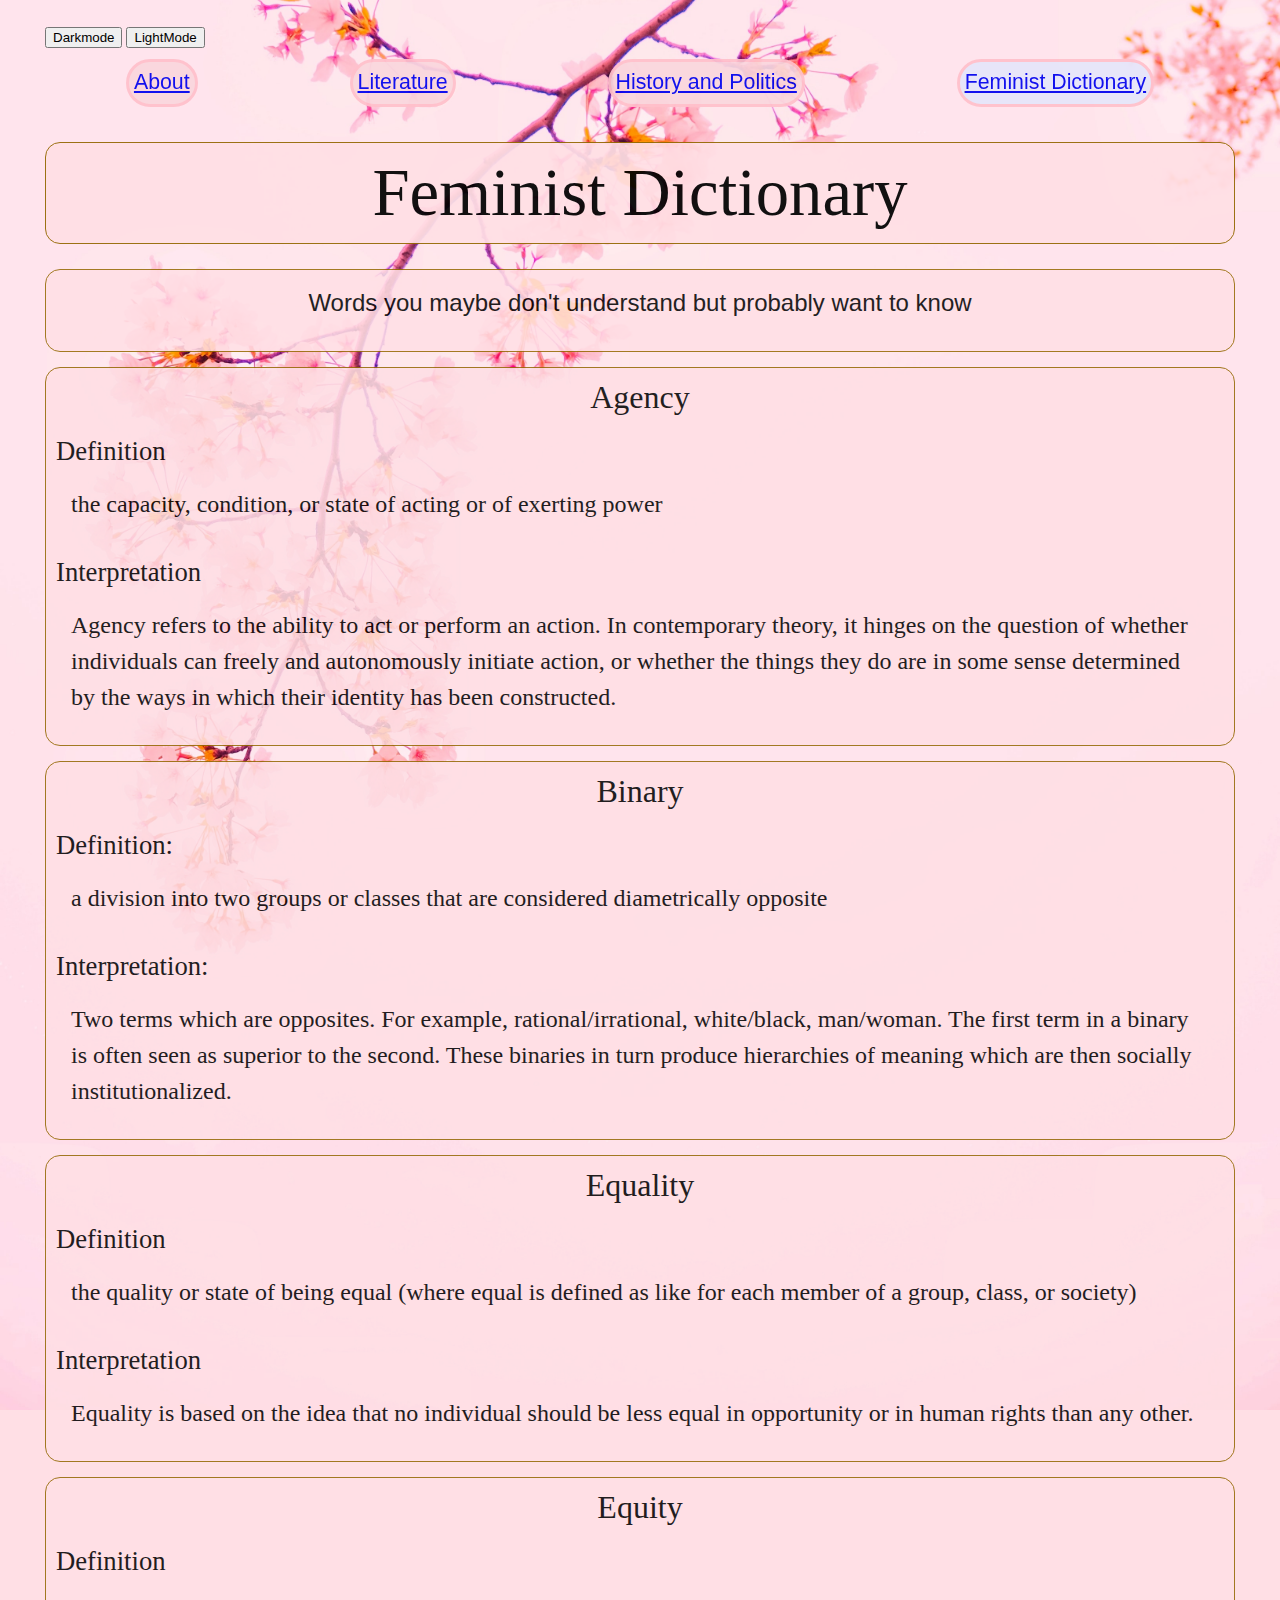
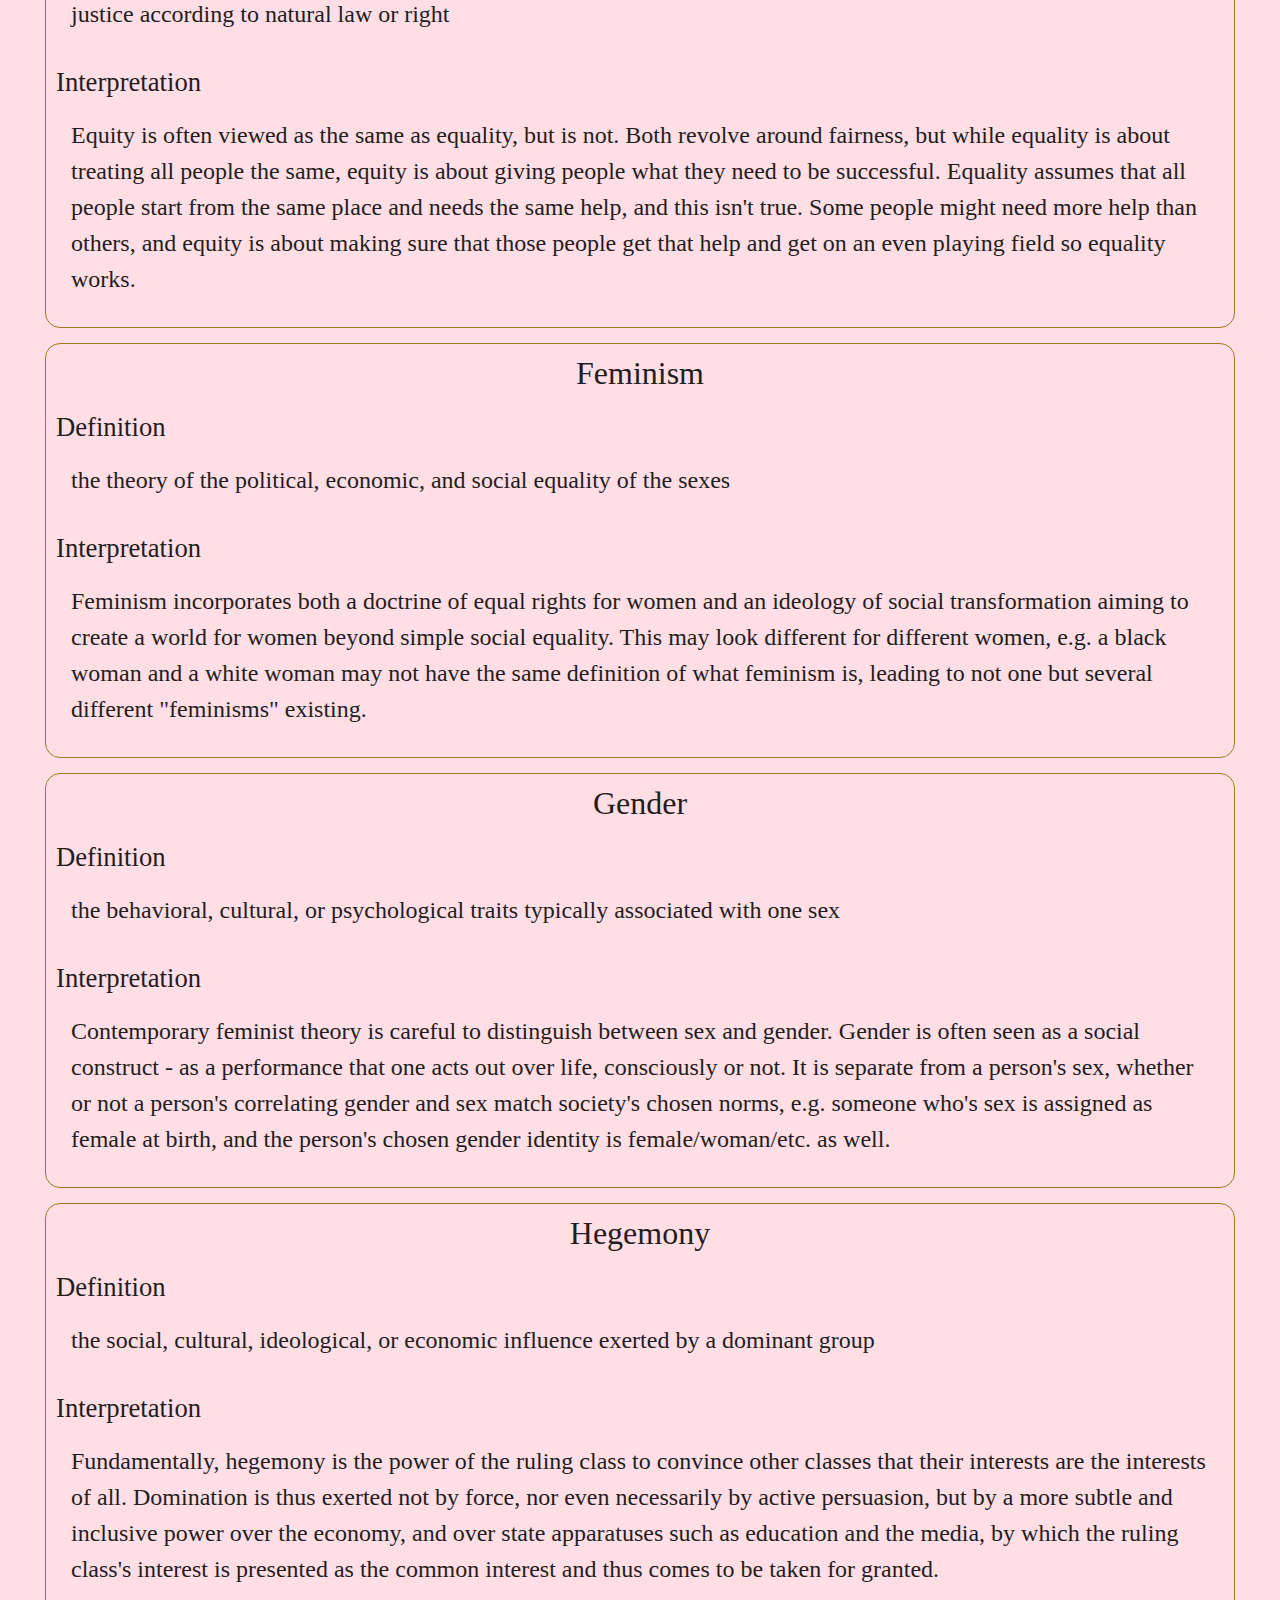
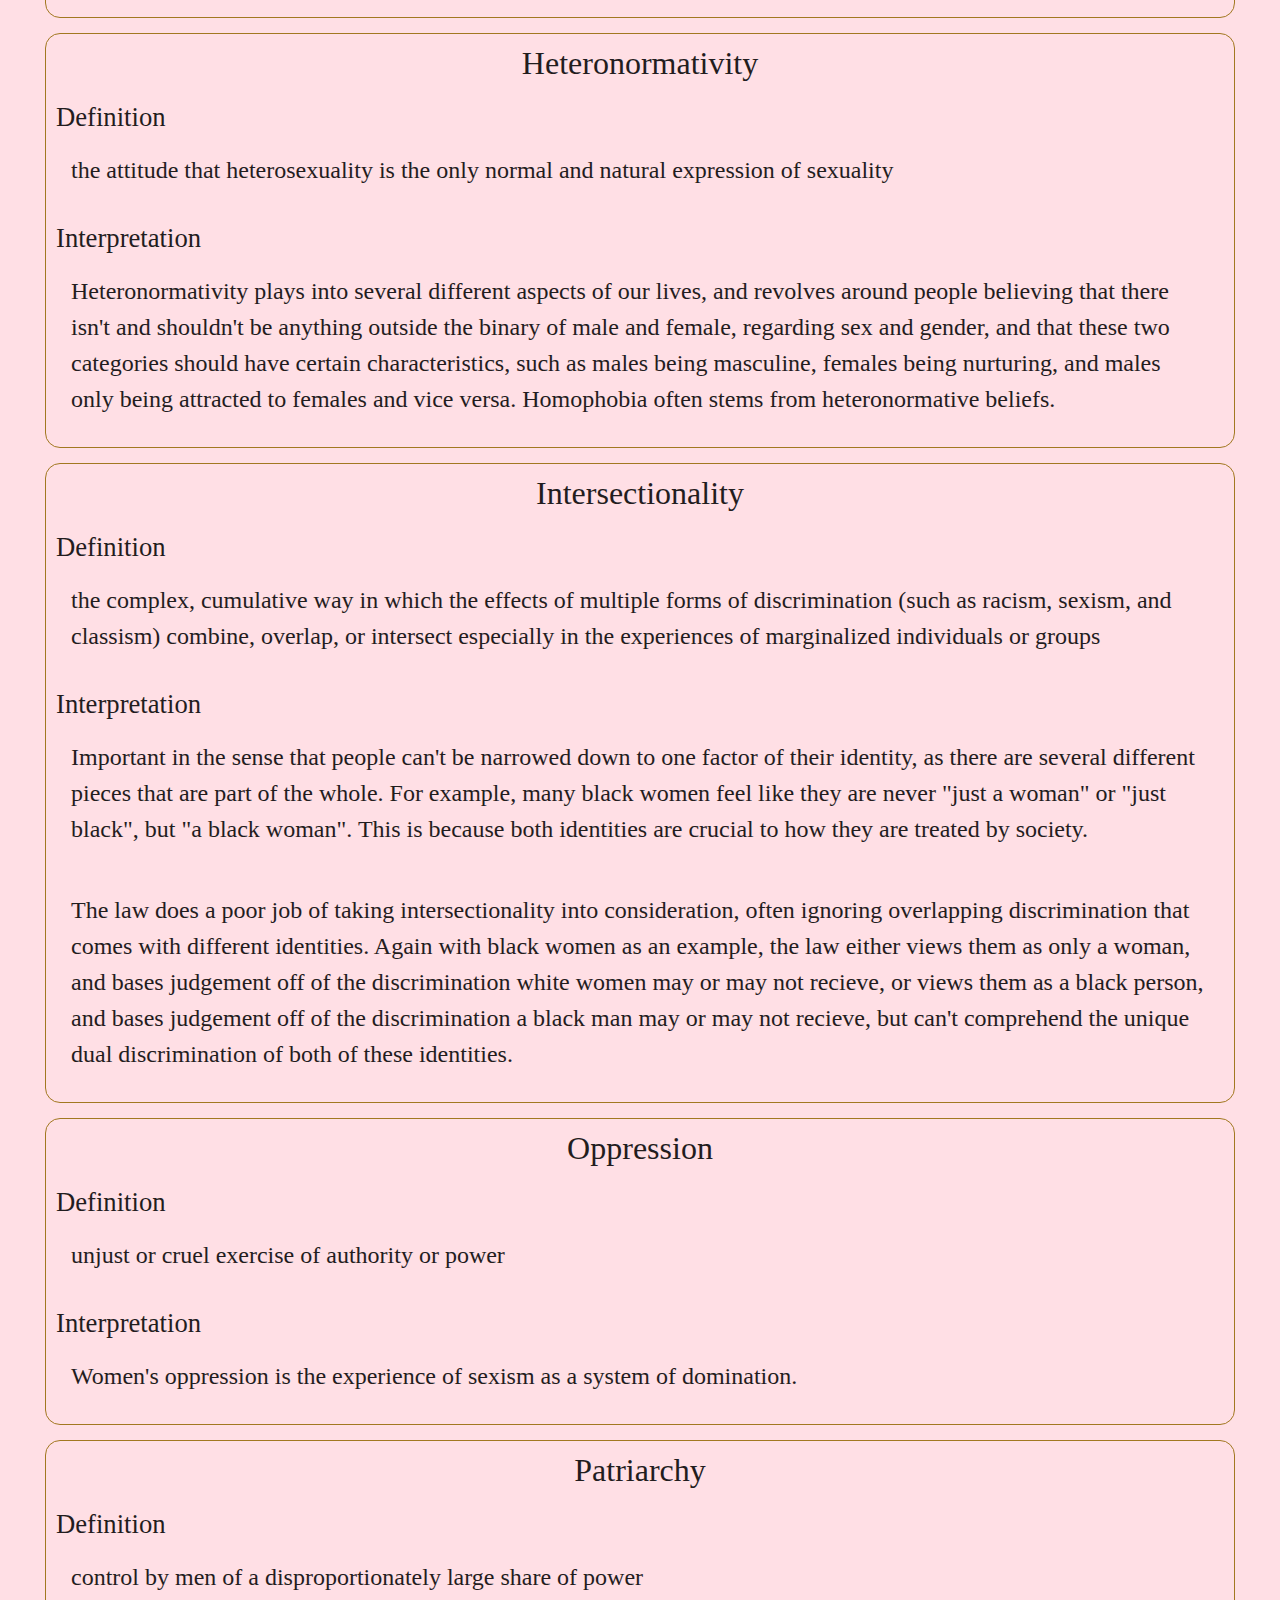
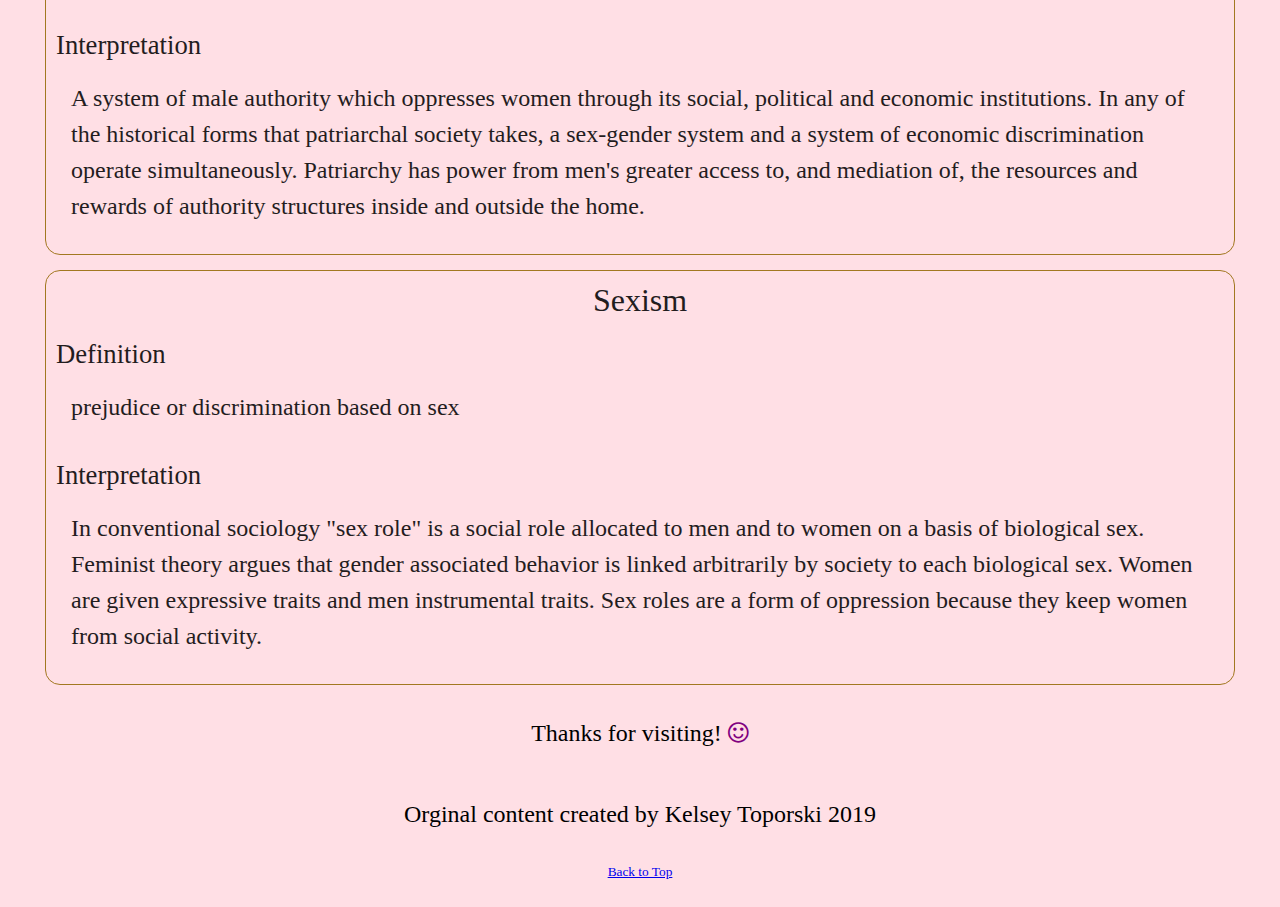
<file: femdict.html>
<!DOCTYPE html>
<html lang="en">
<head>
  <meta charset="UTF-8">

  <meta name="viewport" content="width=device-width, initial-scale=1.0">

  <!-- connects to the stylesheets -->
  <link rel="stylesheet" href="css/reset.css">
  <link rel="stylesheet" href="css/style.css">

  <!-- connect to a Google font -->

  <link rel="stylesheet" href="https://fonts.googleapis.com/css?family=Roboto">

  <!-- connect to a Font Aweseom font -->
  <link rel="stylesheet" href="https://cdnjs.cloudflare.com/ajax/libs/font-awesome/4.7.0/css/font-awesome.min.css">

  <!-- connect to a favicon -->

  <title>Women's Web - Dictionary</title>
</head>

<body>
  <a class="skip" href="#main">Skip to Main Content</a>
  <!-- <h3 id="DarkModetext"></h3> -->
  <button onclick="darkMode()">Darkmode</button>
  <button onclick="lightMode()">LightMode</button>

  <header>
    <nav>
        <ul>
          <li><a href="index.html">About</a></li>
          <li><a href="literature.html">Literature</a></li>
          <li><a href="history.html">History and Politics</a></li>
          <li class="current"><a href="femdict.html">Feminist Dictionary</a></li>
        </ul>
    </nav>
      <!-- definitions from meriam webster -->
      <!-- interpretations from
            The Dictionary of Feminist Theory - Maggie Humm,
            Key Concepts In Post-Colonial Studies - Ashcroft, Bill, Gareth Griffiths, and Helen Tiffin,
            or myself -->
      <!-- interpretation of equity from https://everydayfeminism.com/2014/09/equality-is-not-enough/ -->

    <h1 class="fade-in-text">Feminist Dictionary</h1>
    <dl><p>Words you maybe don't understand but probably want to know</p></dl>

  </header>

  <main id=main>
  

      <!-- definitions from meriam webster -->
      <!-- interpretations from
            The Dictionary of Feminist Theory - Maggie Humm,
            Key Concepts In Post-Colonial Studies - Ashcroft, Bill, Gareth Griffiths, and Helen Tiffin,
            or myself -->
      <!-- interpretation of equity from https://everydayfeminism.com/2014/09/equality-is-not-enough/ -->

      <div>
        <dl>
        <dt>Agency</dt>
        <dd>Definition
          <p>
            the capacity, condition, or state of acting or of exerting power
          </p>
        <dd>Interpretation
          <p>
            Agency refers to the ability to act or perform an action. In contemporary theory, it hinges on the question of whether individuals can freely and autonomously initiate action, or whether the things they do are in some sense determined by the ways in which their identity has been constructed.
          </p>
        </div>
      </dl>
        
    <dl>
        <div>
        <dt>Binary</dt>
        <dd>Definition:
          <p>
            a division into two groups or classes that are considered diametrically opposite
          </p></dd>
        <dd>Interpretation:
          <p>
            Two terms which are opposites. For example, rational/irrational, white/black, man/woman. The first term in a binary is often seen as superior to the second. These binaries in turn produce hierarchies of meaning which are then socially institutionalized.
          </p></dd>
        </div>
      </dl>
          
      
    <dl>
    <div>
        <dt>Equality</dt>
        <dd>Definition
          <p>
            the quality or state of being equal (where equal is defined as like for each member of a group, class, or society)
          </p></dd>
        <dd>Interpretation
          <p>
            Equality is based on the idea that no individual should be less equal in opportunity or in human rights than any other.
          </p></dd>
        </div>
      </dl>
          
      
    <dl>
    <div>
        <dt>Equity</dt>
        <dd>Definition
          <p>
            justice according to natural law or right
          </p></dd>
        <dd>Interpretation
          <p>
            Equity is often viewed as the same as equality, but is not. Both revolve around fairness, but while equality is about treating all people the same, equity is about giving people what they need to be successful. Equality assumes that all people start from the same place and needs the same help, and this isn't true. Some people might need more help than others, and equity is about making sure that those people get that help and get on an even playing field so equality works.
          </p></dd>
        </div>
    </dl>

      <dl>
      <div>
        <dt>Feminism</dt>
        <dd>Definition
          <p>
            the theory of the political, economic, and social equality of the sexes
          </p></dd>
        <dd>Interpretation
          <p>
            Feminism incorporates both a doctrine of equal rights for women and an ideology of social transformation aiming to create a world for women beyond simple social equality. This may look different for different women, e.g. a black woman and a white woman may not have the same definition of what feminism is, leading to not one but several different "feminisms" existing.
          </p></dd>
        </div>
      </dl>
          
    <dl>
      <div>
        <dt>Gender</dt>
        <dd>Definition
          <p>
            the behavioral, cultural, or psychological traits typically associated with one sex
          </p></dd>
        <dd>Interpretation
          <p>
            Contemporary feminist theory is careful to distinguish between sex and gender. Gender is often seen as a social construct - as a performance that one acts out over life, consciously or not. It is separate from a person's sex, whether or not a person's correlating gender and sex match society's chosen norms, e.g. someone who's sex is assigned as female at birth, and the person's chosen gender identity is female/woman/etc. as well.
          </p></dd>
        </div>
      </dl>
          
    <dl>
      <div>
        <dt>Hegemony</dt>
        <dd>Definition
          <p>
            the social, cultural, ideological, or economic influence exerted by a dominant group
          </p></dd>
        <dd>Interpretation
          <p>
            Fundamentally, hegemony is the power of the ruling class to convince other classes that their interests are the interests of all.  Domination is thus exerted not by force, nor even necessarily by active persuasion, but by a more subtle and inclusive power over the economy, and over state apparatuses such as education and the media, by which the ruling class's interest is presented as the common interest and thus comes to be taken for granted.
          </p></dd>
        </div>
      </dl>
          
    <dl>
      <div>
        <dt>Heteronormativity</dt>
        <dd>Definition
          <p>
            the attitude that heterosexuality is the only normal and natural expression of sexuality
          </p></dd>
        <dd>Interpretation
          <p>
            Heteronormativity plays into several different aspects of our lives, and revolves around people believing that there isn't and shouldn't be anything outside the binary of male and female, regarding sex and gender, and that these two categories should have certain characteristics, such as males being masculine, females being nurturing, and males only being attracted to females and vice versa. Homophobia often stems from heteronormative beliefs.
          </p></dd>
        </div>
      </dl>
          
      
    <dl>
    <div>
        <dt>Intersectionality</dt>
        <dd>Definition
          <p>
            the complex, cumulative way in which the effects of multiple forms of discrimination (such as racism, sexism, and classism) combine, overlap, or intersect especially in the experiences of marginalized individuals or groups
          </p></dd>
        <dd>Interpretation
          <p>
            Important in the sense that people can't be narrowed down to one factor of their identity, as there are several different pieces that are part of the whole. For example, many black women feel like they are never "just a woman" or "just black", but "a black woman". This is because both identities are crucial to how they are treated by society.
          </p>
          <p>
            The law does a poor job of taking intersectionality into consideration, often ignoring overlapping discrimination that comes with different identities. Again with black women as an example, the law either views them as only a woman, and bases judgement off of the discrimination white women may or may not recieve, or views them as a black person, and bases judgement off of the discrimination a black man may or may not recieve, but can't comprehend the unique dual discrimination of both of these identities.
          </p></dd>
        </div>
      </dl>
          
    <dl>
      <div>
        <dt>Oppression</dt>
        <dd>Definition
          <p>
            unjust or cruel exercise of authority or power
          </p></dd>
        <dd>Interpretation
          <p>
            Women's oppression is the experience of sexism as a system of domination.
          </p></dd>
        </div>
      </dl>

    <dl>
      <div>
        <dt>Patriarchy</dt>
        <dd>Definition
          <p>
            control by men of a disproportionately large share of power
          </p></dd>
        <dd>Interpretation
          <p>
            A system of male authority which oppresses women through its social, political and economic institutions. In any of the historical forms that patriarchal society takes, a sex-gender system and a system of economic discrimination operate simultaneously. Patriarchy has power from men's greater access to, and mediation of, the resources and rewards of authority structures inside and outside the home.
          </p></dd>
             
        </div>
      </dl>
          
    <dl>
      <div>
        <dt>Sexism</dt>
        <dd>Definition
          <p>
            prejudice or discrimination based on sex
          </p></dd>
        <dd>Interpretation
          <p>
            In conventional sociology "sex role" is a social role allocated to men and to women on a basis of biological sex. Feminist theory argues that gender associated behavior is linked arbitrarily by society to each biological sex. Women are given expressive traits and men instrumental traits. Sex roles are a form of oppression because they keep women from social activity.
          </p></dd>
      </dl>
    </div>

    </main>

    <footer>
      <p class="thanks">
        Thanks for visiting! <i class="fa fa-smile-o"></i><i class="far fa-grin"></i>
      </p>
      <p>Orginal content created by Kelsey Toporski 2019</p>

      <a href="#top" class="tops">Back to Top</a>
    </footer>
    <script src="/js/scripty.js"></script>
</body>
</html>
</file>
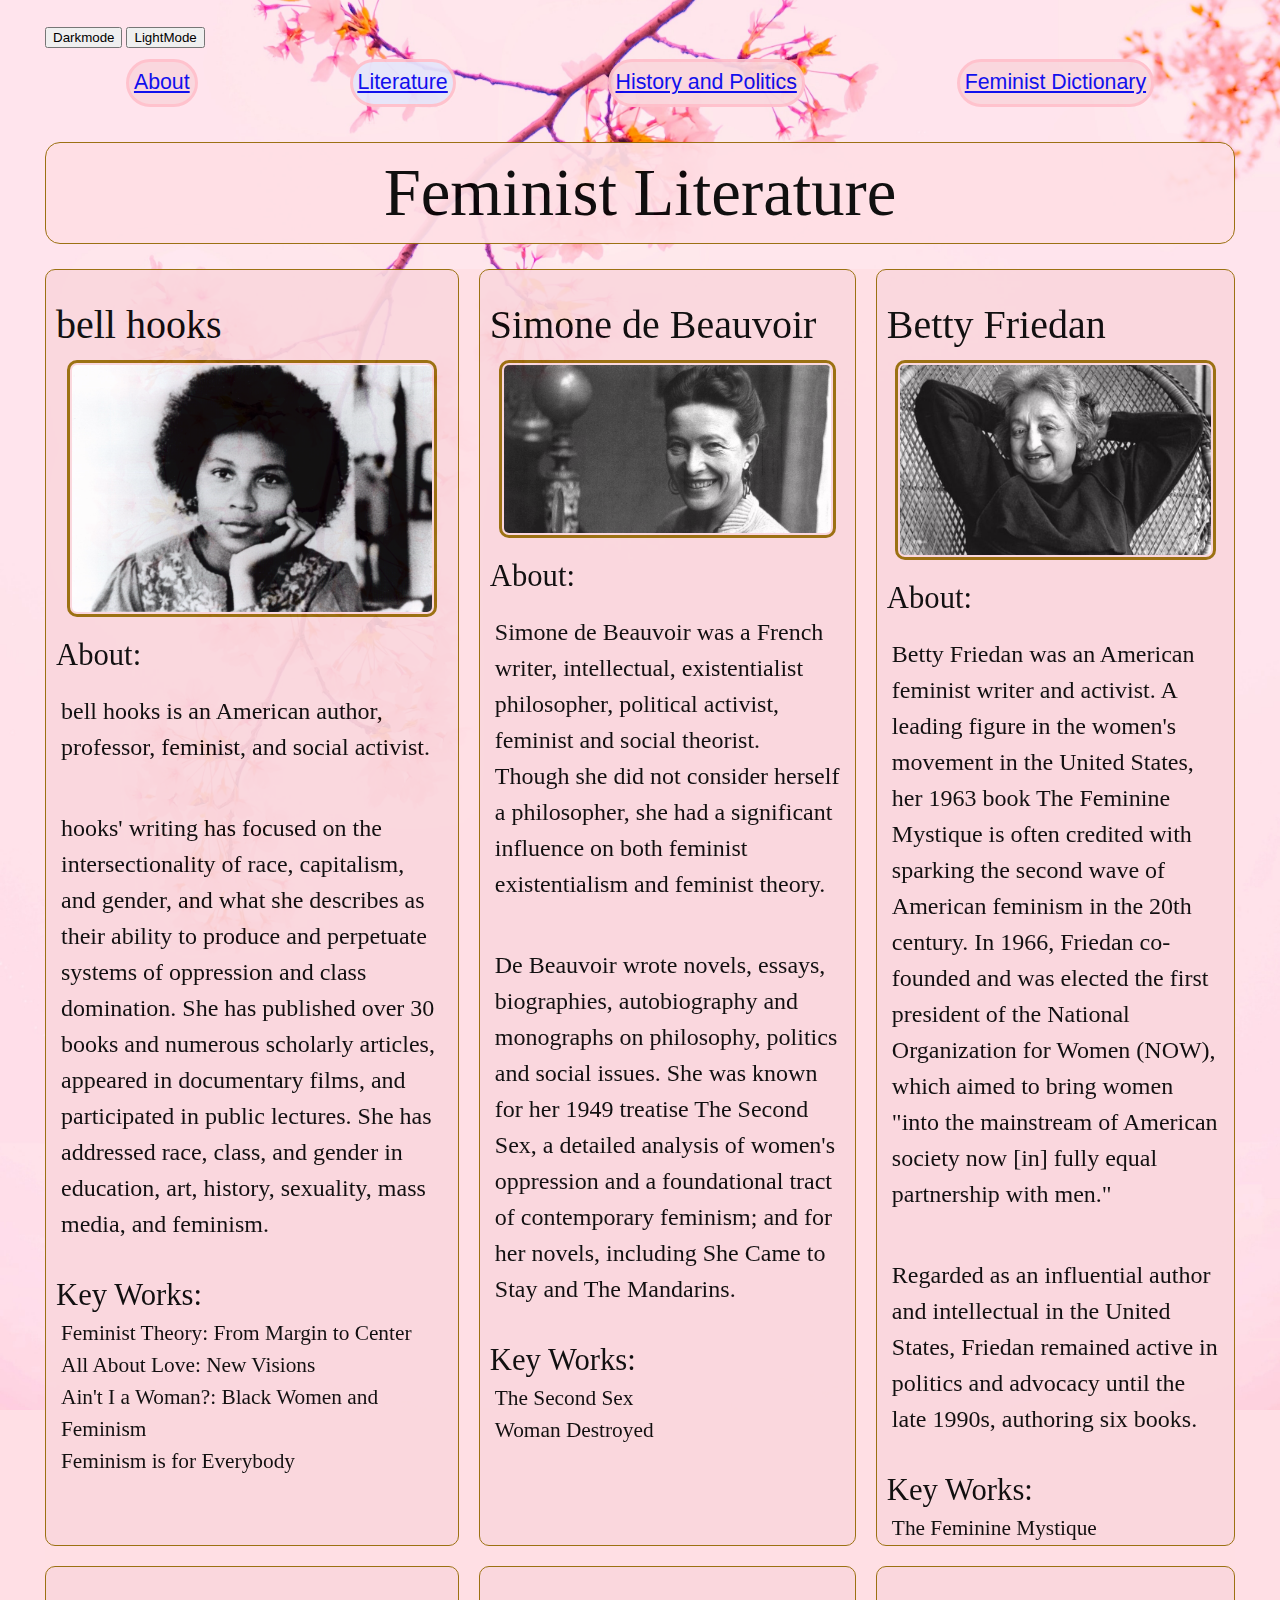
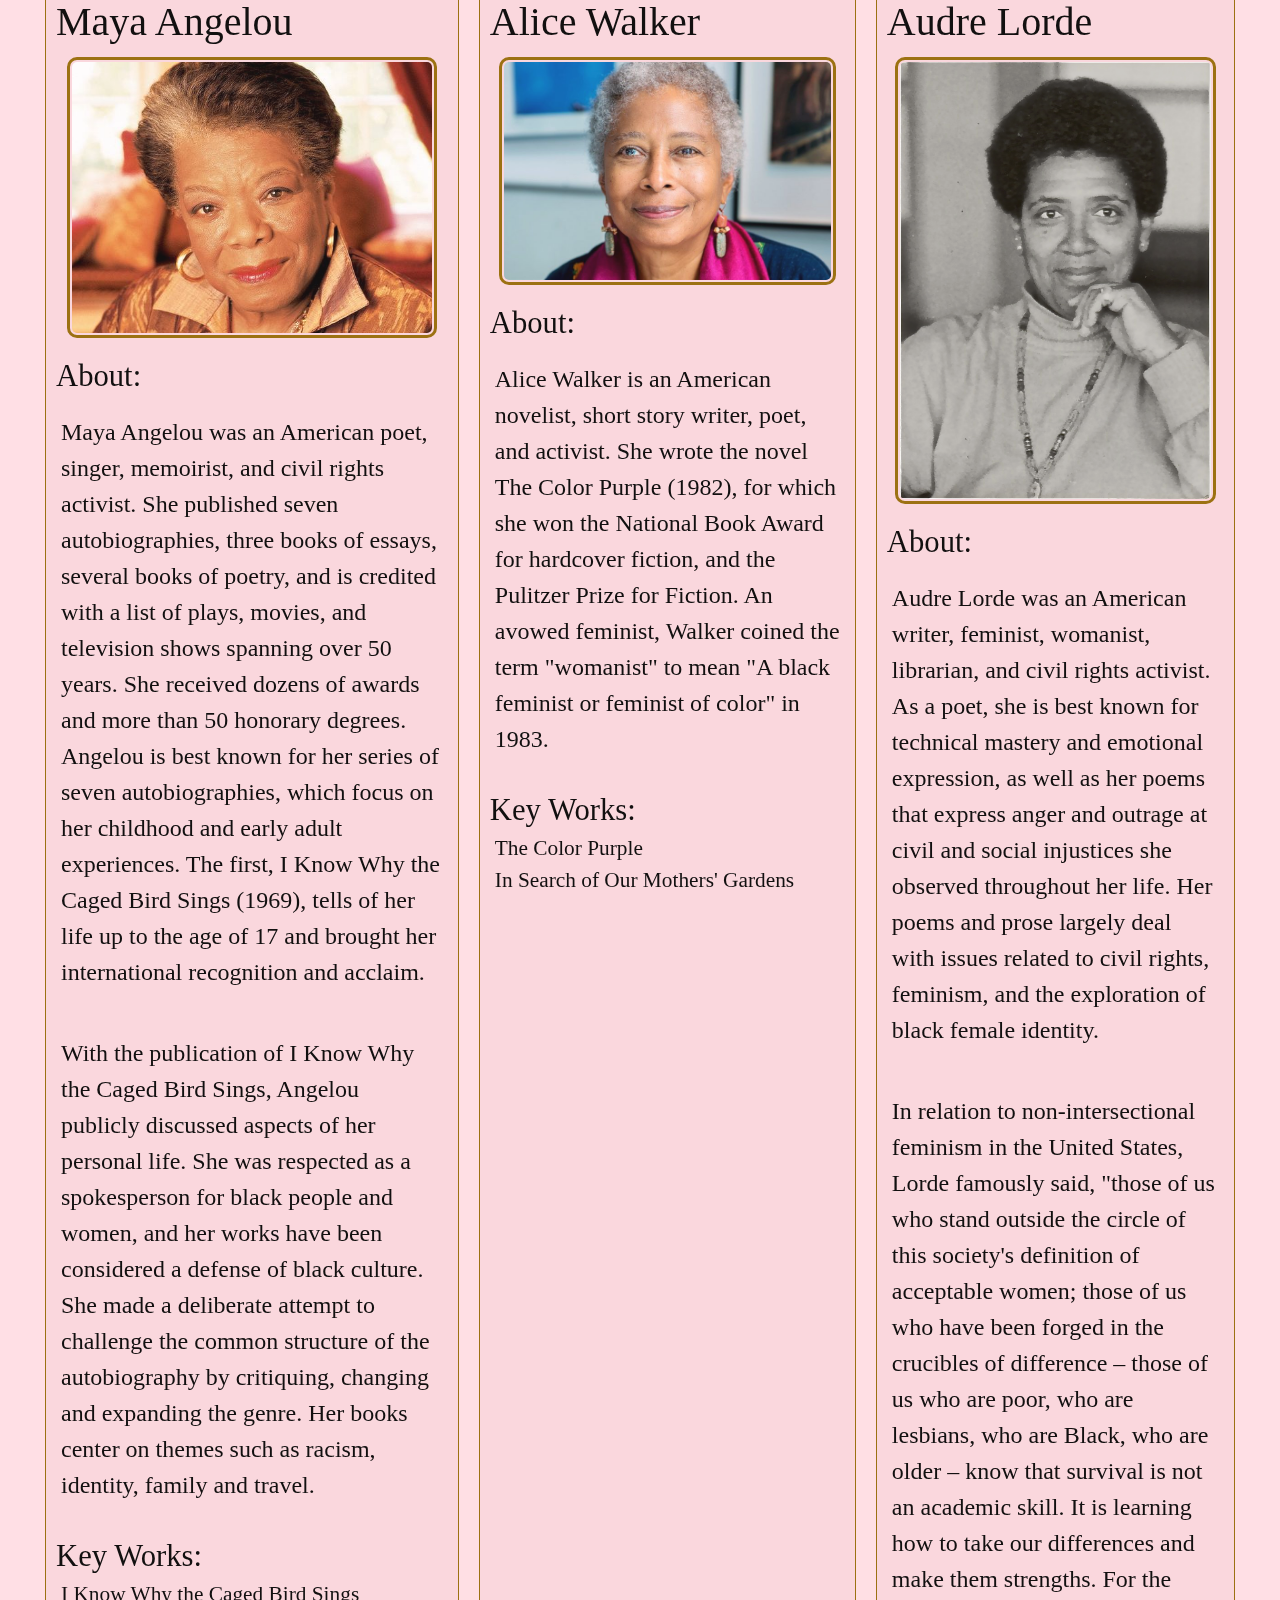
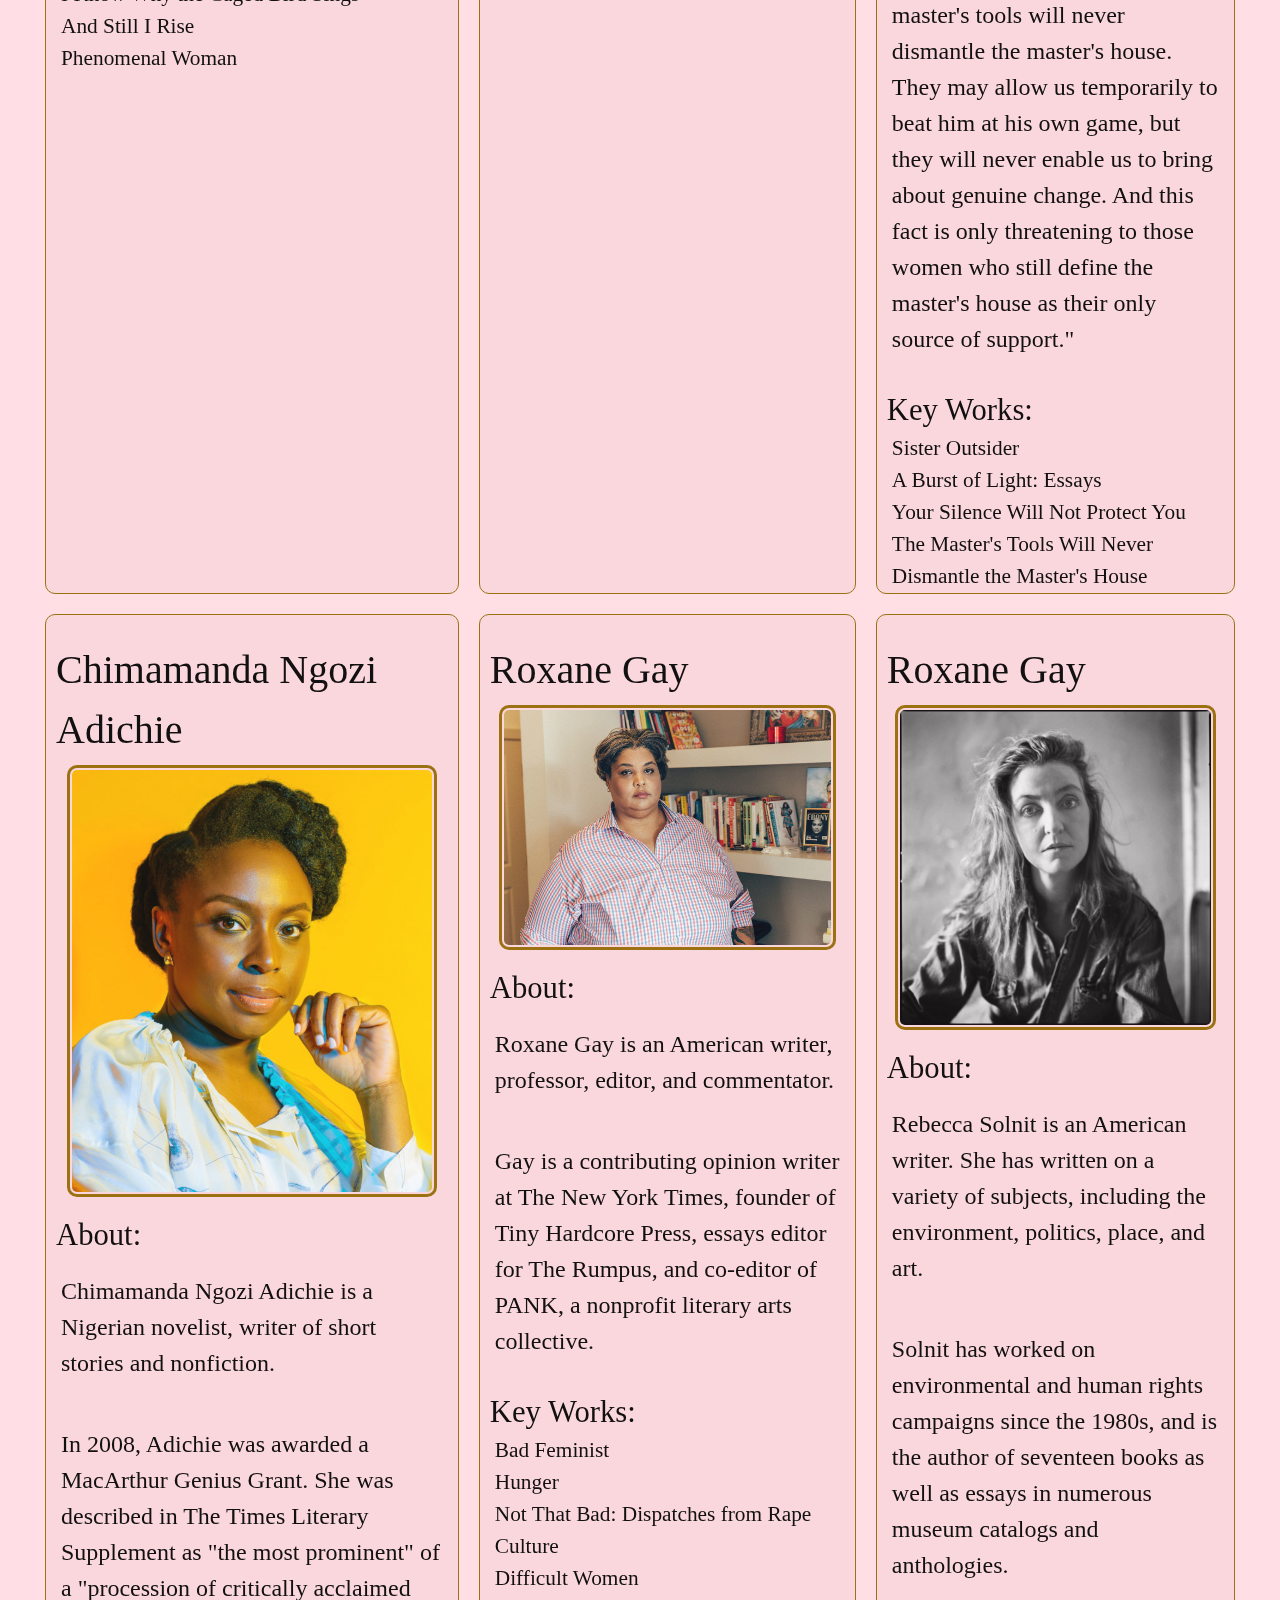
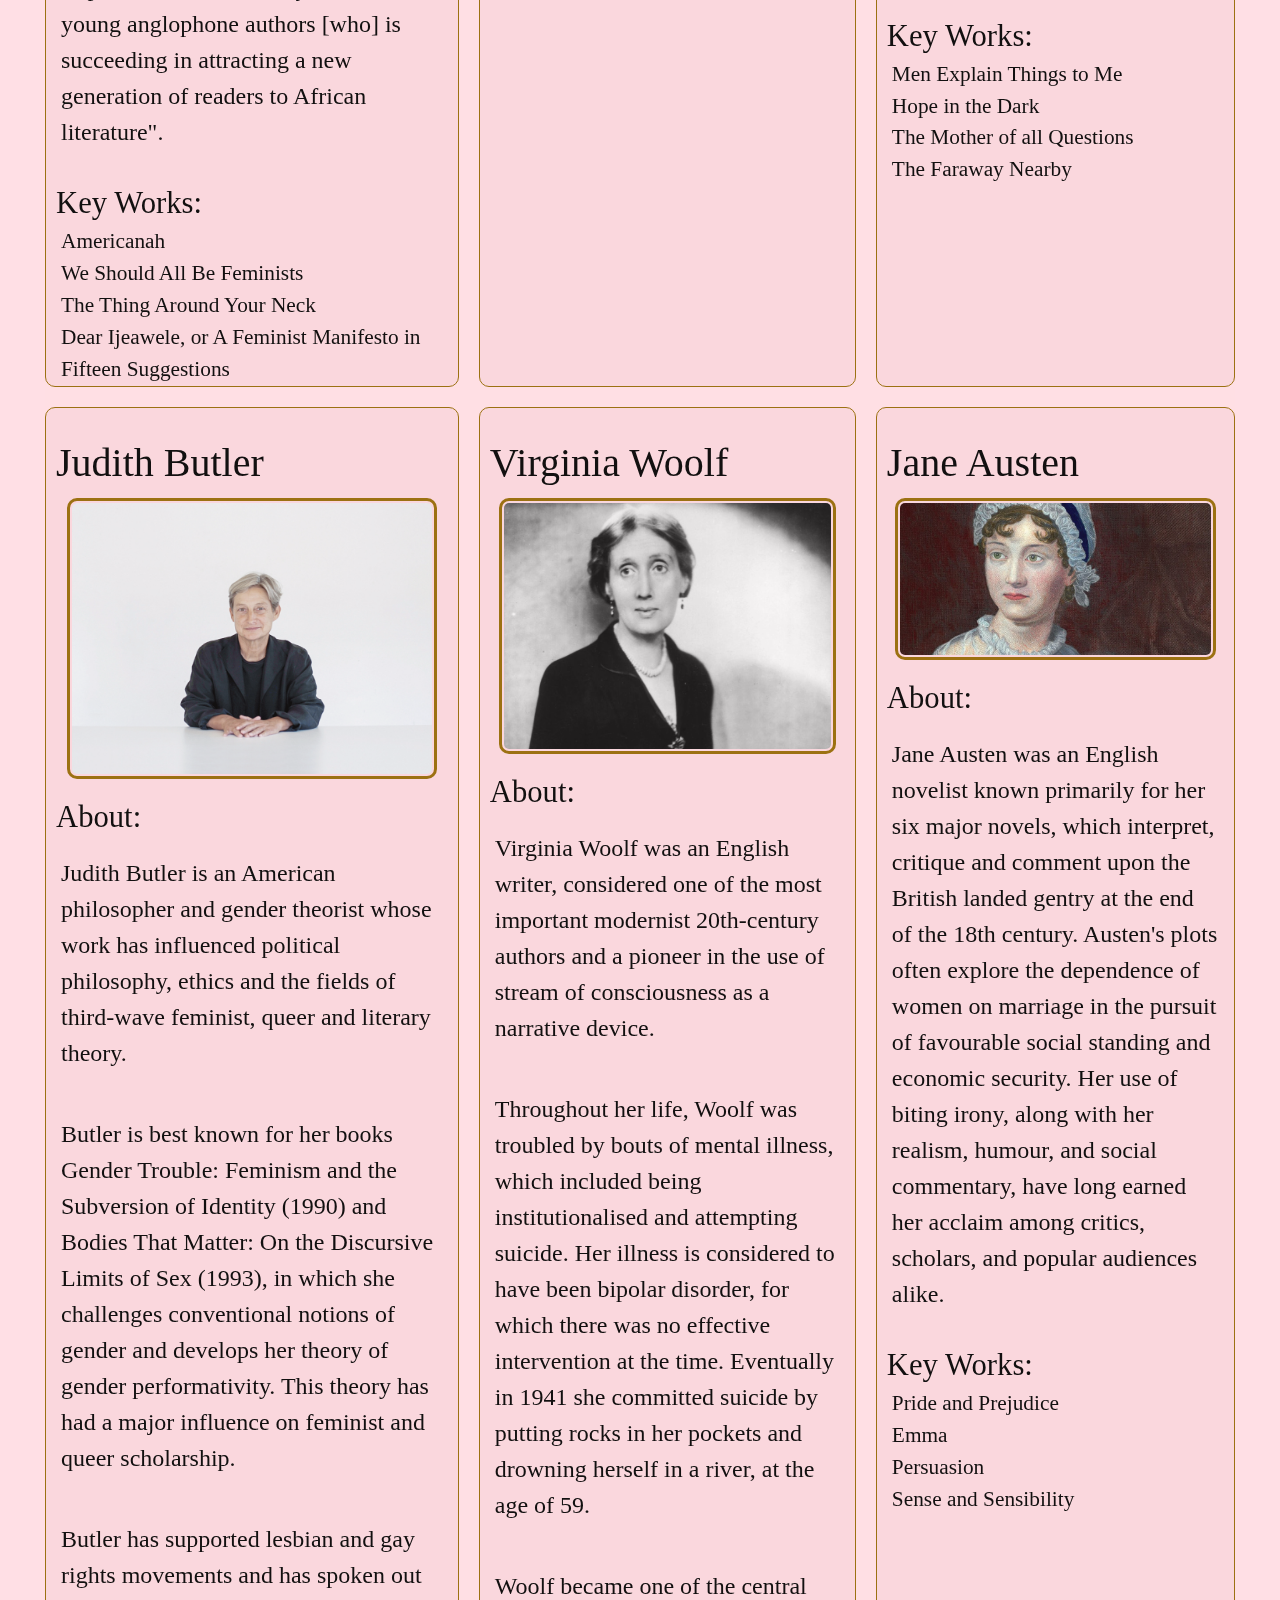
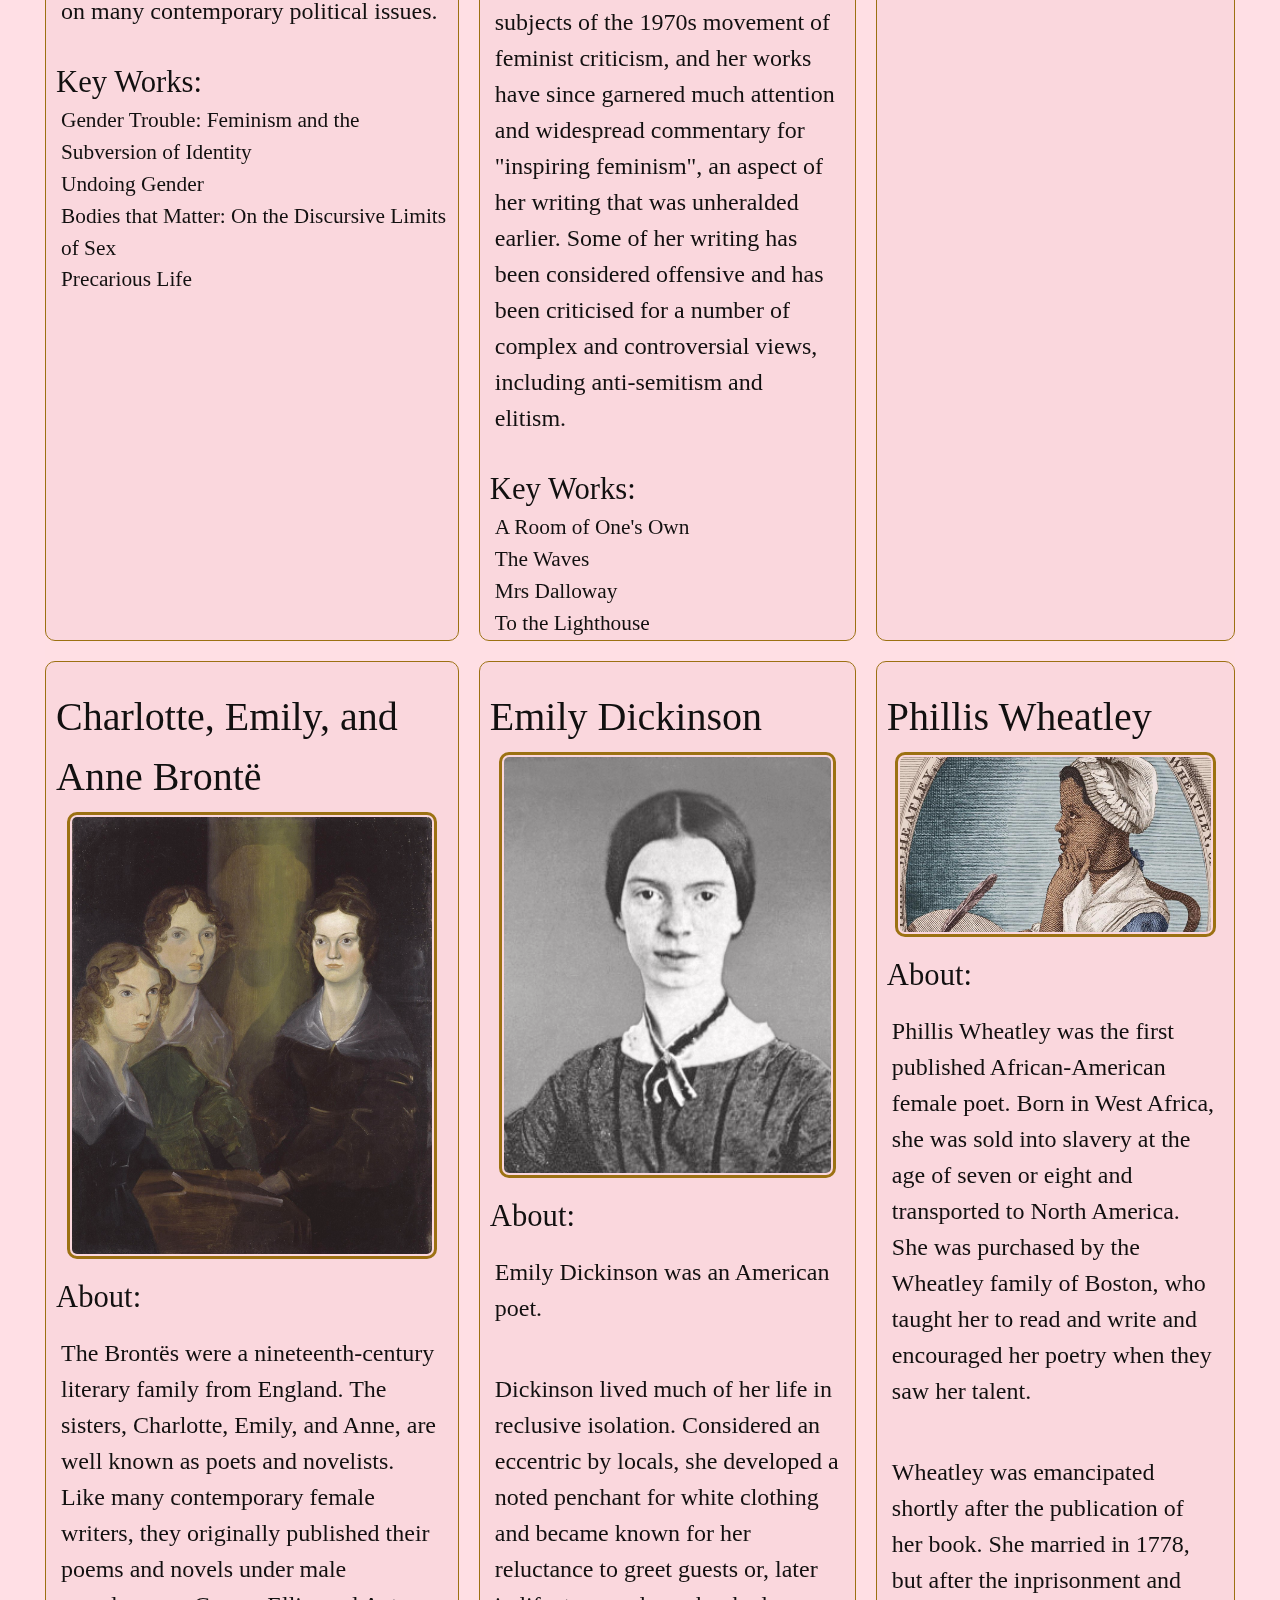
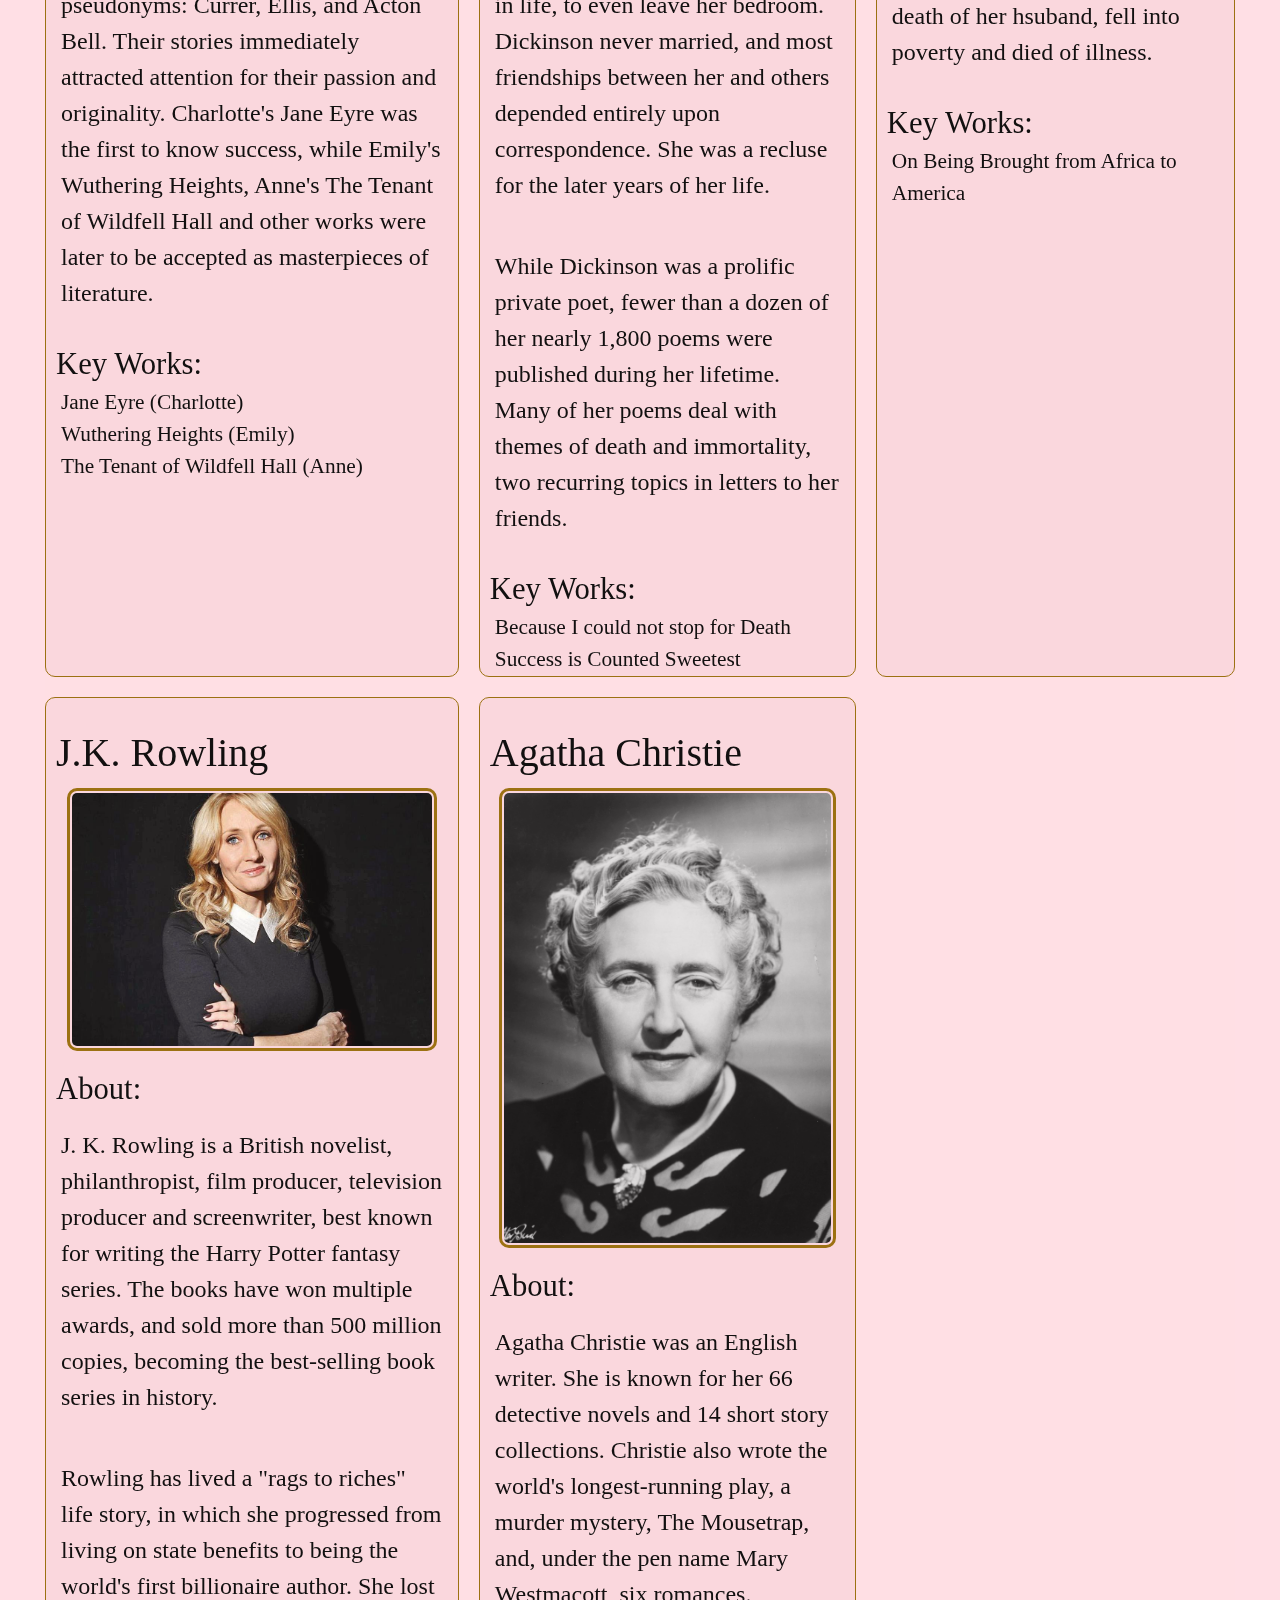
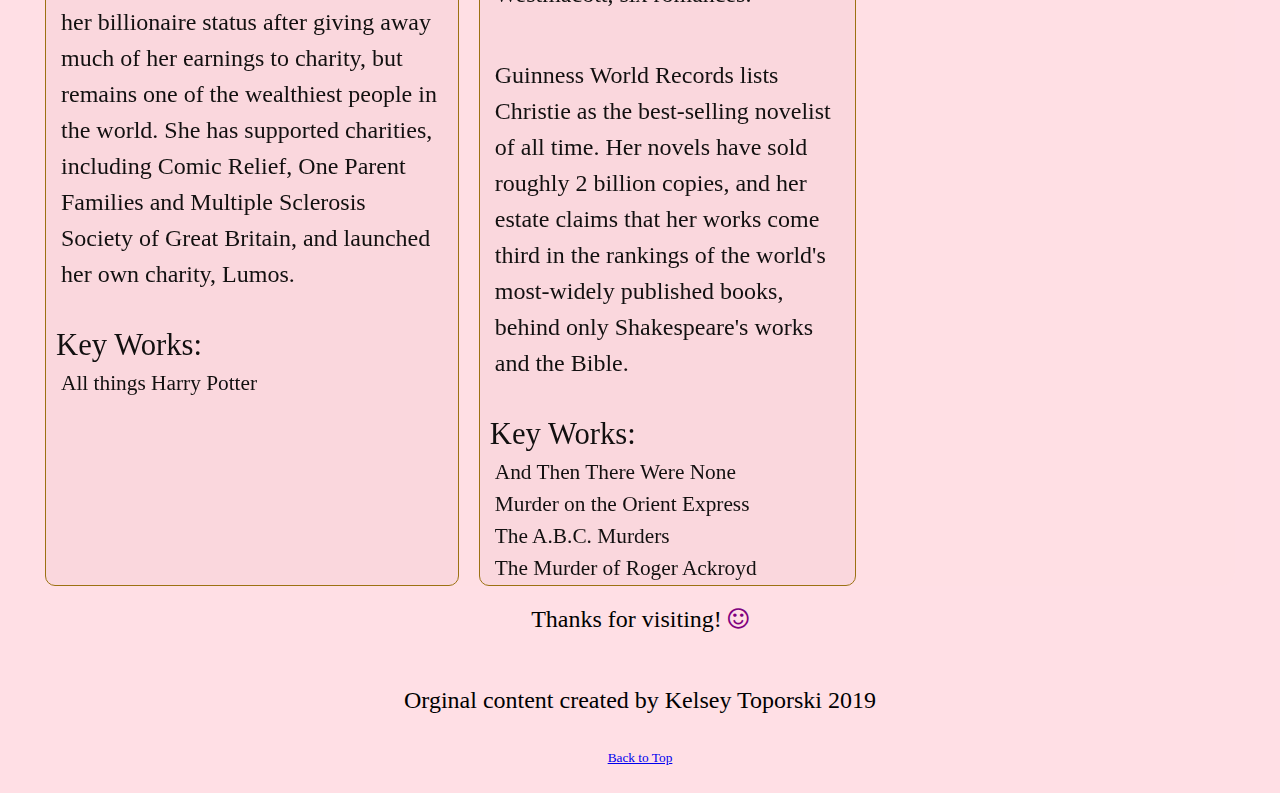
<file: literature.html>
<!DOCTYPE html>
<html lang="en">
<head>
  <meta charset="UTF-8">

  <meta name="viewport" content="width=device-width, initial-scale=1.0">

  <!-- connects to the stylesheets -->
  <link rel="stylesheet" href="css/reset.css">
  <link rel="stylesheet" href="css/style.css">

  <!-- connect to a Google font -->

  <link rel="stylesheet" href="https://fonts.googleapis.com/css?family=Roboto">

  <!-- connect to a Font Aweseom font -->
  <link rel="stylesheet" href="https://cdnjs.cloudflare.com/ajax/libs/font-awesome/4.7.0/css/font-awesome.min.css">

  <!-- connect to a favicon -->

  <title>Women's Web - Literature</title>
</head>

<body>
  <a class="skip" href="#main">Skip to Main Content</a>
  <!-- <h3 id="DarkModetext"></h3> -->
  <button onclick="darkMode()">Darkmode</button>
  <button onclick="lightMode()">LightMode</button>

  <header>
    <nav>
        <ul>
          <li><a href="index.html">About</a></li>
          <li class="current"><a href="literature.html">Literature</a></li>
          <li><a href="history.html">History and Politics</a></li>
          <li><a href="femdict.html">Feminist Dictionary</a></li>
        </ul>
    </nav>
      <!-- definitions from meriam webster -->
      <!-- interpretations from
            The Dictionary of Feminist Theory - Maggie Humm,
            Key Concepts In Post-Colonial Studies - Ashcroft, Bill, Gareth Griffiths, and Helen Tiffin,
            or myself -->
      <!-- interpretation of equity from https://everydayfeminism.com/2014/09/equality-is-not-enough/ -->

    <h1 class="fade-in-text">Feminist Literature</h1>
  </header>

  <main class=container id=main>

      <div>
      <h2>bell hooks</h2>
      <img src="images/bell_hooks.jpg"  width="200" alt="Image of bell hooks">
      <h3>About:</h3>
        <p>
          bell hooks is an American author, professor, feminist, and social activist.
        </p>
        <p>
          hooks' writing has focused on the intersectionality of race, capitalism, and gender, and what she describes as their ability to produce and perpetuate systems of oppression and class domination. She has published over 30 books and numerous scholarly articles, appeared in documentary films, and participated in public lectures. She has addressed race, class, and gender in education, art, history, sexuality, mass media, and feminism.
        </p>
      <h3>Key Works:</h3>
        <ul>
          <li>Feminist Theory: From Margin to Center</li>
          <li>All About Love: New Visions</li>
          <li>Ain't I a Woman?: Black Women and Feminism</li>
          <li>Feminism is for Everybody</li>
        </ul>
      </div>

      <div>
      <h2>Simone de Beauvoir</h2>
      <img src="images/simone_db.jpg"  width="200" alt="Image of Simone de Beauvoir">
    <h3>About:</h3>
        <p>
          Simone de Beauvoir was a French writer, intellectual, existentialist philosopher, political activist, feminist and social theorist. Though she did not consider herself a philosopher, she had a significant influence on both feminist existentialism and feminist theory.
        </p>
        <p>
          De Beauvoir wrote novels, essays, biographies, autobiography and monographs on philosophy, politics and social issues. She was known for her 1949 treatise The Second Sex, a detailed analysis of women's oppression and a foundational tract of contemporary feminism; and for her novels, including She Came to Stay and The Mandarins.
        </p>
      <h3>Key Works:</h3>
        <ul>
          <li>The Second Sex</li>
          <li>Woman Destroyed</li>
        </ul>
      </div>

      <div>
      <h2>Betty Friedan</h2>
      <img src="images/betty_friedan.jpg"  width="200" alt="Image of Betty Friedan">
    <h3>About:</h3>
        <p>
          Betty Friedan was an American feminist writer and activist. A leading figure in the women's movement in the United States, her 1963 book The Feminine Mystique is often credited with sparking the second wave of American feminism in the 20th century. In 1966, Friedan co-founded and was elected the first president of the National Organization for Women (NOW), which aimed to bring women "into the mainstream of American society now [in] fully equal partnership with men."
        </p>
        <p>
          Regarded as an influential author and intellectual in the United States, Friedan remained active in politics and advocacy until the late 1990s, authoring six books.
        </p>
      <h3>Key Works:</h3>
        <ul>
          <li>The Feminine Mystique</li>
        </ul>
      </div>

      <div>
      <h2>Maya Angelou</h2>
      <img src="images/maya_angelou.jpg"  width="200" alt="Image of Maya Angelou">
    <h3>About:</h3>
        <p>
          Maya Angelou was an American poet, singer, memoirist, and civil rights activist. She published seven autobiographies, three books of essays, several books of poetry, and is credited with a list of plays, movies, and television shows spanning over 50 years. She received dozens of awards and more than 50 honorary degrees. Angelou is best known for her series of seven autobiographies, which focus on her childhood and early adult experiences. The first, I Know Why the Caged Bird Sings (1969), tells of her life up to the age of 17 and brought her international recognition and acclaim.
        </p>
        <p>
          With the publication of I Know Why the Caged Bird Sings, Angelou publicly discussed aspects of her personal life. She was respected as a spokesperson for black people and women, and her works have been considered a defense of black culture. She made a deliberate attempt to challenge the common structure of the autobiography by critiquing, changing and expanding the genre. Her books center on themes such as racism, identity, family and travel.
        </p>
      <h3>Key Works:</h3>
        <ul>
          <li>I Know Why the Caged Bird Sings</li>
          <li>And Still I Rise</li>
          <li>Phenomenal Woman</li>
        </ul>
      </div>

      <!-- <script>
        alert("HI");
        console.log("hey good lookin");
      </script> -->

      <div>
      <h2>Alice Walker</h2>
      <img src="images/alice_walker.jpg"  width="200" alt="Image of Alice Walker">
    <h3>About:</h3>
        <p>
          Alice Walker is an American novelist, short story writer, poet, and activist. She wrote the novel The Color Purple (1982), for which she won the National Book Award for hardcover fiction, and the Pulitzer Prize for Fiction. An avowed feminist, Walker coined the term "womanist" to mean "A black feminist or feminist of color" in 1983.
        </p>
      <h3>Key Works:</h3>
        <ul>
          <li>The Color Purple</li>
          <li>In Search of Our Mothers' Gardens</li>
        </ul>
      </div>

      <div>
      <h2>Audre Lorde</h2>
      <img src="images/audre_lorde.jpg"  width="200" alt="Image of Audre Lorde">
    <h3>About:</h3>
        <p>
          Audre Lorde was an American writer, feminist, womanist, librarian, and civil rights activist. As a poet, she is best known for technical mastery and emotional expression, as well as her poems that express anger and outrage at civil and social injustices she observed throughout her life. Her poems and prose largely deal with issues related to civil rights, feminism, and the exploration of black female identity.
        </p>
        <p>
          In relation to non-intersectional feminism in the United States, Lorde famously said, "those of us who stand outside the circle of this society's definition of acceptable women; those of us who have been forged in the crucibles of difference – those of us who are poor, who are lesbians, who are Black, who are older – know that survival is not an academic skill. It is learning how to take our differences and make them strengths. For the master's tools will never dismantle the master's house. They may allow us temporarily to beat him at his own game, but they will never enable us to bring about genuine change. And this fact is only threatening to those women who still define the master's house as their only source of support."
        </p>
      <h3>Key Works:</h3>
        <ul>
          <li>Sister Outsider</li>
          <li>A Burst of Light: Essays</li>
          <li>Your Silence Will Not Protect You</li>
          <li>The Master's Tools Will Never Dismantle the Master's House</li>
        </ul>
      </div>

      <div>
      <h2>Chimamanda Ngozi Adichie</h2>
      <img src="images/chimamanda.jpg"  width="200" alt="Image of Chimamanda Ngozi Adichie">
    <h3>About:</h3>
        <p>
          Chimamanda Ngozi Adichie is a Nigerian novelist, writer of short stories and nonfiction.
        </p>
        <p>
          In 2008, Adichie was awarded a MacArthur Genius Grant. She was described in The Times Literary Supplement as "the most prominent" of a "procession of critically acclaimed young anglophone authors [who] is succeeding in attracting a new generation of readers to African literature".
        </p>
      <h3>Key Works:</h3>
        <ul>
          <li>Americanah</li>
          <li>We Should All Be Feminists</li>
          <li>The Thing Around Your Neck</li>
          <li>Dear Ijeawele, or A Feminist Manifesto in Fifteen Suggestions</li>
        </ul>
      </div>

      <div>
      <h2>Roxane Gay</h2>
      <img src="images/roxane_gay.jpg"  width="200" alt="Image of Roxane Gay">
    <h3>About:</h3>
        <p>
          Roxane Gay is an American writer, professor, editor, and commentator.
        </p>
        <p>
          Gay is a contributing opinion writer at The New York Times, founder of Tiny Hardcore Press, essays editor for The Rumpus, and co-editor of PANK, a nonprofit literary arts collective.
        </p>
      <h3>Key Works:</h3>
        <ul>
          <li>Bad Feminist</li>
          <li>Hunger</li>
          <li>Not That Bad: Dispatches from Rape Culture</li>
          <li>Difficult Women</li>
        </ul>
      </div>

      <div>
      <h2>Roxane Gay</h2>
      <img src="images/rebecca_solnit.jpg"  width="200" alt="Image of Rebecca Solnit">
    <h3>About:</h3>
        <p>
          Rebecca Solnit is an American writer. She has written on a variety of subjects, including the environment, politics, place, and art.
        </p>
        <p>
          Solnit has worked on environmental and human rights campaigns since the 1980s, and is the author of seventeen books as well as essays in numerous museum catalogs and anthologies.
        </p>
      <h3>Key Works:</h3>
        <ul>
          <li>Men Explain Things to Me</li>
          <li>Hope in the Dark</li>
          <li>The Mother of all Questions</li>
          <li>The Faraway Nearby</li>
        </ul>
      </div>

      <div>
      <h2>Judith Butler</h2>
      <img src="images/judith_butler.jpg"  width="200" alt="Image of Judith Butler">
    <h3>About:</h3>
        <p>
          Judith Butler is an American philosopher and gender theorist whose work has influenced political philosophy, ethics and the fields of third-wave feminist, queer and literary theory.
        </p>
        <p>
          Butler is best known for her books Gender Trouble: Feminism and the Subversion of Identity (1990) and Bodies That Matter: On the Discursive Limits of Sex (1993), in which she challenges conventional notions of gender and develops her theory of gender performativity. This theory has had a major influence on feminist and queer scholarship.
        </p>
        <p>
          Butler has supported lesbian and gay rights movements and has spoken out on many contemporary political issues.
        </p>
      <h3>Key Works:</h3>
        <ul>
          <li>Gender Trouble: Feminism and the Subversion of Identity</li>
          <li>Undoing Gender</li>
          <li>Bodies that Matter: On the Discursive Limits of Sex</li>
          <li>Precarious Life</li>
        </ul>
      </div>

      <div>
      <h2>Virginia Woolf</h2>
      <img src="images/virginia_woolf.jpg"  width="200" alt="Image of Virginia Woolf">
    <h3>About:</h3>
        <p>
          Virginia Woolf was an English writer, considered one of the most important modernist 20th-century authors and a pioneer in the use of stream of consciousness as a narrative device.
        </p>
        <p>
          Throughout her life, Woolf was troubled by bouts of mental illness, which included being institutionalised and attempting suicide. Her illness is considered to have been bipolar disorder, for which there was no effective intervention at the time. Eventually in 1941 she committed suicide by putting rocks in her pockets and drowning herself in a river, at the age of 59.
        </p>
        <p>
          Woolf became one of the central subjects of the 1970s movement of feminist criticism, and her works have since garnered much attention and widespread commentary for "inspiring feminism", an aspect of her writing that was unheralded earlier. Some of her writing has been considered offensive and has been criticised for a number of complex and controversial views, including anti-semitism and elitism.
        </p>
      <h3>Key Works:</h3>
        <ul>
          <li>A Room of One's Own</li>
          <li>The Waves</li>
          <li>Mrs Dalloway</li>
          <li>To the Lighthouse</li>
        </ul>
      </div>

      <div>
      <h2>Jane Austen</h2>
      <img src="images/jane_austen.jpg"  width="200" alt="Image of Jane Austen">
    <h3>About:</h3>
        <p>
          Jane Austen was an English novelist known primarily for her six major novels, which interpret, critique and comment upon the British landed gentry at the end of the 18th century. Austen's plots often explore the dependence of women on marriage in the pursuit of favourable social standing and economic security. Her use of biting irony, along with her realism, humour, and social commentary, have long earned her acclaim among critics, scholars, and popular audiences alike.
        </p>
      <h3>Key Works:</h3>
        <ul>
          <li>Pride and Prejudice</li>
          <li>Emma</li>
          <li>Persuasion</li>
          <li>Sense and Sensibility</li>
        </ul>
      </div>

      <div>
      <h2>Charlotte, Emily, and Anne Brontë</h2>
      <img src="images/bronte_sisters.jpg"  width="200" alt="Image of Charlotte, Emily, and Anne Brontë">
    <h3>About:</h3>
        <p>
          The Brontës were a nineteenth-century literary family from England. The sisters, Charlotte, Emily, and Anne, are well known as poets and novelists. Like many contemporary female writers, they originally published their poems and novels under male pseudonyms: Currer, Ellis, and Acton Bell. Their stories immediately attracted attention for their passion and originality. Charlotte's Jane Eyre was the first to know success, while Emily's Wuthering Heights, Anne's The Tenant of Wildfell Hall and other works were later to be accepted as masterpieces of literature.
        </p>
      <h3>Key Works:</h3>
        <ul>
          <li>Jane Eyre (Charlotte)</li>
          <li>Wuthering Heights (Emily)</li>
          <li>The Tenant of Wildfell Hall (Anne)</li>
        </ul>
      </div>

      <div>
      <h2>Emily Dickinson</h2>
      <img src="images/emily_d.jpg"  width="200" alt="Image of Emily Dickinson">
    <h3>About:</h3>
        <p>
          Emily Dickinson was an American poet.
        </p>
        <p>
          Dickinson lived much of her life in reclusive isolation. Considered an eccentric by locals, she developed a noted penchant for white clothing and became known for her reluctance to greet guests or, later in life, to even leave her bedroom. Dickinson never married, and most friendships between her and others depended entirely upon correspondence. She was a recluse for the later years of her life.
        </p>
        <p>
          While Dickinson was a prolific private poet, fewer than a dozen of her nearly 1,800 poems were published during her lifetime. Many of her poems deal with themes of death and immortality, two recurring topics in letters to her friends.
        </p>
      <h3>Key Works:</h3>
        <ul>
          <li>Because I could not stop for Death</li>
          <li>Success is Counted Sweetest</li>
        </ul>
      </div>

      <div>
      <h2>Phillis Wheatley</h2>
      <img src="images/phillis_w.jpg"  width="200" alt="Image of Phillis Wheatley">
    <h3>About:</h3>
        <p>
          Phillis Wheatley was the first published African-American female poet. Born in West Africa, she was sold into slavery at the age of seven or eight and transported to North America. She was purchased by the Wheatley family of Boston, who taught her to read and write and encouraged her poetry when they saw her talent.
        </p>
        <p>
          Wheatley was emancipated shortly after the publication of her book. She married in 1778, but after the inprisonment and death of her hsuband, fell into poverty and died of illness.
        </p>
      <h3>Key Works:</h3>
        <ul>
          <li>On Being Brought from Africa to America</li>
        </ul>
      </div>

      <div>
      <h2>J.K. Rowling</h2>
      <img src="images/jk_rowling.jpg"  width="200" alt="Image of J.K. Rowling">
    <h3>About:</h3>
        <p>
          J. K. Rowling is a British novelist, philanthropist, film producer, television producer and screenwriter, best known for writing the Harry Potter fantasy series. The books have won multiple awards, and sold more than 500 million copies, becoming the best-selling book series in history.
        </p>
        <p>
          Rowling has lived a "rags to riches" life story, in which she progressed from living on state benefits to being the world's first billionaire author. She lost her billionaire status after giving away much of her earnings to charity, but remains one of the wealthiest people in the world. She has supported charities, including Comic Relief, One Parent Families and Multiple Sclerosis Society of Great Britain, and launched her own charity, Lumos.
        </p>
      <h3>Key Works:</h3>
        <ul>
          <li>All things Harry Potter</li>
        </ul>
      </div>

      <div>
      <h2>Agatha Christie</h2>
      <img src="images/agatha.jpg"  width="200" alt="Image of Agatha Christie">
    <h3>About:</h3>
        <p>
          Agatha Christie was an English writer. She is known for her 66 detective novels and 14 short story collections. Christie also wrote the world's longest-running play, a murder mystery, The Mousetrap, and, under the pen name Mary Westmacott, six romances.
        </p>
        <p>
          Guinness World Records lists Christie as the best-selling novelist of all time. Her novels have sold roughly 2 billion copies, and her estate claims that her works come third in the rankings of the world's most-widely published books, behind only Shakespeare's works and the Bible.
        </p>
      <h3>Key Works:</h3>
        <ul>
          <li>And Then There Were None</li>
          <li>Murder on the Orient Express</li>
          <li>The A.B.C. Murders</li>
          <li>The Murder of Roger Ackroyd</li>
        </ul>
      </div>
    </main>
    <footer>
      <p class="thanks">
        Thanks for visiting! <i class="fa fa-smile-o"></i> <i class="far fa-grin"> </i>
      </p>
      <p>Orginal content created by Kelsey Toporski 2019</p>
      <a href="#top" class="tops">Back to Top</a>

    </footer>
    <script src="/js/scripty.js"></script>
  </body>
</html>
</file>
<file: css/style.css>
img {
    display: block;
    border: solid;
    border-radius: 10px;
    border: #956903 solid 1px;
    padding: 2px;
    border-width: medium;
    margin: auto;
    width: 100%;
    margin-bottom: 15px;
}

img:hover {
    opacity: 100%;
    zoom: 2;
}

a.skip {
    position: absolute;
    top: -200px;
    left: -400px;
}

a.skip:focus{
    text-decoration-line: overline;
    text-decoration-thickness: 10px;
    text-decoration-color: yellow;
    background-color: #ffffff;
    outline: none;
    top: 0;
    left: 0;
  }


.container div img:nth-child(odd) {
    border-color: brown;
}

nav ul{
    display: flex;
    flex-direction: column;
    list-style-type: none;
    padding: 5px;
    background: #95690300;
    text-align: center;
}

nav li {
    display: inline-block;
    padding: 0 20px 0 20px;
    align-items: center;
    background-color: floralwhite;
    border: pink 3px solid;
    border-radius: 25px;
    margin: 5px;
    padding: 5px;
}
@keyframes bounce {
    70% { transform:translateY(0%); }
    80% { transform:translateY(-15%); }
    90% { transform:translateY(0%); }
    95% { transform:translateY(-7%); }
    97% { transform:translateY(0%); }
    99% { transform:translateY(-3%); }
    100% { transform:translateY(0); }
}


nav li:hover {
    background-color: pink;
    opacity: 100%;
}

nav a:active {
    background-color: pink;
    color: #ffffff;
}

.current {
    text-decoration: underline #956903;
    background-color: lavender;
    animation: bounce 1.5s ease 2;
}

.container {
    display: grid;
    grid-template-columns: auto;
    grid-template-rows: auto;
    row-gap: 10px;
    background-color: #ffdfe5;
}

.container div {
    border: #956903 solid 1px;
}

body {
	padding: 10px 30px 10px 30px;
	background-color: #ffdfe5;
	font-size: 12pt;
    line-height: 1.5;
    margin: 15px;
    font-family: 'Lora', serif;
    height: 100%;
    background-image: url("../images/background_pink_flower.jpeg");
    min-height: 250px;
    background-attachment: fixed;
    background-position: center;
    background-repeat: no-repeat;
    background-size: cover;
}

main {
    border-radius: 15px;
    opacity: 93%;
}

h1{
    font-size: 50pt;
    font-family: 'Roboto Slab', serif, 'Lora', serif, 'Georgia', serif, 'Times New Roman', Times, serif;
    margin-bottom: 25px;
    margin-top: 25px;
    text-align: center;
    background-color: #ffdfe5;
    border: #956903 solid 1px;
    border-radius: 15px;
}

h2{
    font-size: 30pt;
    font-family: 'Lora', serif, 'Georgia', serif, 'Times New Roman', Times, serif;
    margin: 25px 0 5px 0;
    padding: 0 0 0 10px;
}

h3{
    font-size: 23pt;
    font-family: 'Lora', serif, 'Georgia', serif, 'Times New Roman', Times, serif;
    padding: 0 0 0 10px;
}

dt{
    font-size: 24pt;
    margin: 5px;
    text-align: center;
}

dd{
    font-size: 20pt;
    margin: 10px;
    margin-bottom: 10px;
}

dl {
    background-color: #ffdfe5;
    opacity: 93%;
    border-radius: 15px;
    margin-bottom: 15px;
    border: #956903 solid 1px;
}

p{
    font-style: bold;
    font-size: 18pt;
    padding: 15px;
    margin-bottom: 15px;
}

ul {
    padding-left: 15px;
    font-size: 16pt;
}

header{
    font-family:'Lucida Sans', 'Lucida Sans Regular', 'Lucida Grande', 'Lucida Sans Unicode', Geneva, Verdana, sans-serif;
    border-radius: 15px;
    opacity: 93%;
    text-align: center;
}

footer{
    font-size: smaller;
    background-color: #ffdfe5;
    text-align: center;
}

.fa-smile-o {
    color: purple;
}

.fade-in-text {
    animation: fadeIn 1s;
  }
  @keyframes fadeIn {
    0% { opacity: 0; }
    100% { opacity: 1; }
  }

  @media (prefers-reduced-motion) {
    .fade-in-text {
        animation: none;
    }

    .current {
        animation: none;
    }
  }

.dark-mode, .dark-mode h1, .dark-mode dl, .dark-mode nav li, .dark-mode a {
    background-image: none;
    background-color: #444444;
    color: whitesmoke;
}

.dark-mode a:link {
    color: lightpink;
}

.dark-mode body {
    background-color: #444444;
}

@media only screen and (min-width: 768px) {
    nav ul {
        flex-direction: row;
    }

    nav li {
        padding: auto;
        align-self: center;
        background-color: #fad7dd;
    }

    .container {
        grid-template-columns: auto auto;
        column-gap: 20px;
        row-gap: 20px;
    }

    .container div {
        border: #956903 solid 1px;
        border-radius: 10px;
        background-color: #fad7dd;
    }

    img {
        width: 90%;
    }

}


@media only screen and (min-width: 992px) {

    .container {
        grid-template-columns: auto auto auto;
    }

    nav ul {
        justify-content: space-around;
    }
}
</file>
